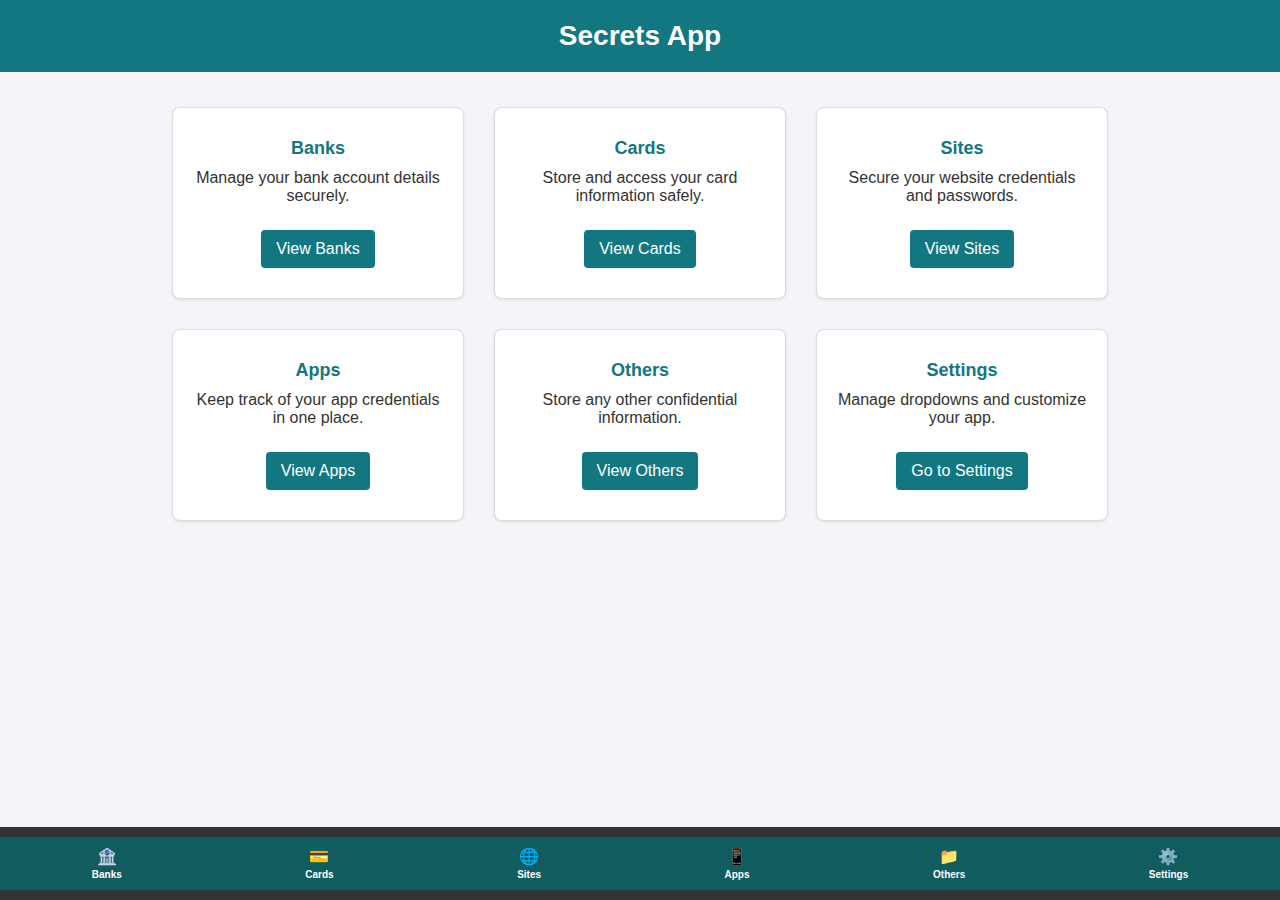
<file: index.html>
<!DOCTYPE html>
<html lang="en">
<head>
    <meta charset="UTF-8">
    <meta name="viewport" content="width=device-width, initial-scale=1.0">
    <title>Secrets App - Home</title>
    <link rel="stylesheet" href="styles/common.css">
    <link rel="stylesheet" href="styles/index.css">
    <link rel="manifest" href="manifest.json">
    <script src="scripts/index.js" defer></script>
</head>
<body>
    <!-- Header Section -->
    <header>
        <h1>Secrets App</h1>
    </header>

    <!-- Main Content Area with Card View -->
    <main id="content-area">
        <div class="home-cards">
            <div class="card">
                <h3 class="card-title">Banks</h3>
                <p class="card-content">Manage your bank account details securely.</p>
                <a href="banks.html" class="action-btn">View Banks</a>
            </div>

            <div class="card">
                <h3 class="card-title">Cards</h3>
                <p class="card-content">Store and access your card information safely.</p>
                <a href="cards.html" class="action-btn">View Cards</a>
            </div>

            <div class="card">
                <h3 class="card-title">Sites</h3>
                <p class="card-content">Secure your website credentials and passwords.</p>
                <a href="sites.html" class="action-btn">View Sites</a>
            </div>

            <div class="card">
                <h3 class="card-title">Apps</h3>
                <p class="card-content">Keep track of your app credentials in one place.</p>
                <a href="apps.html" class="action-btn">View Apps</a>
            </div>

            <div class="card">
                <h3 class="card-title">Others</h3>
                <p class="card-content">Store any other confidential information.</p>
                <a href="others.html" class="action-btn">View Others</a>
            </div>

            <div class="card">
                <h3 class="card-title">Settings</h3>
                <p class="card-content">Manage dropdowns and customize your app.</p>
                <a href="settings.html" class="action-btn">Go to Settings</a>
            </div>
        </div>
    </main>

    <!-- Bottom Navigation Menu -->
    <footer>
        <nav class="bottom-menu">
            <a href="banks.html" class="bottom-menu-item" id="menu-banks">🏦<span class="menu-label">Banks</span></a>
            <a href="cards.html" class="bottom-menu-item" id="menu-cards">💳<span class="menu-label">Cards</span></a>
            <a href="sites.html" class="bottom-menu-item" id="menu-sites">🌐<span class="menu-label">Sites</span></a>
            <a href="apps.html" class="bottom-menu-item" id="menu-apps">📱<span class="menu-label">Apps</span></a>
            <a href="others.html" class="bottom-menu-item" id="menu-others">📁<span class="menu-label">Others</span></a>
            <a href="settings.html" class="bottom-menu-item" id="menu-settings">⚙️<span class="menu-label">Settings</span></a>
        </nav>
    </footer>

    <!-- Register Service Worker -->
    <script>
        if ('serviceWorker' in navigator) {
            navigator.serviceWorker.register('service-worker.js')
                .then(() => console.log('Service Worker Registered'))
                .catch(error => console.log('Service Worker Registration Failed:', error));
        }
    </script>
</body>
</html>
</file>
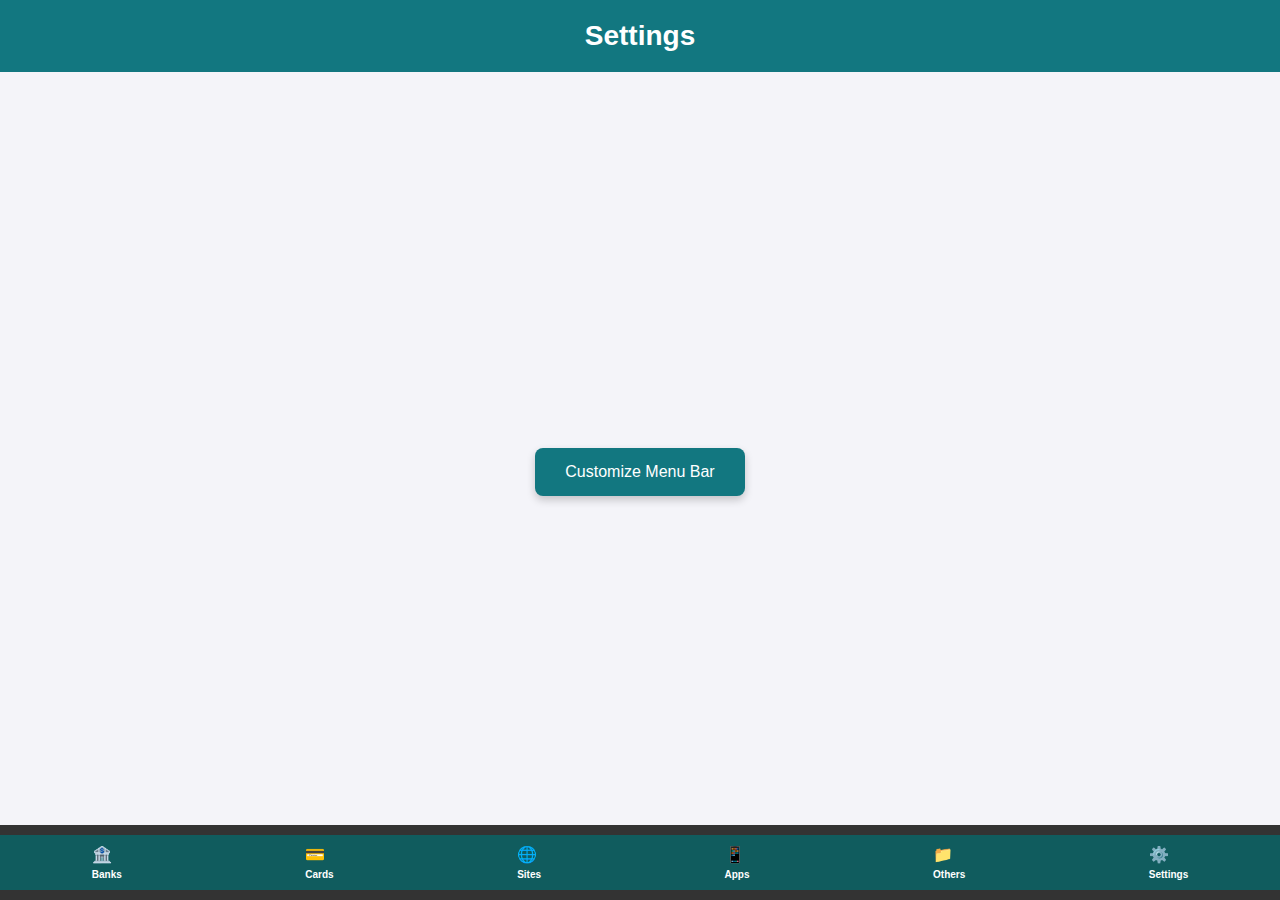
<file: settings.html>
<!DOCTYPE html>
<html lang="en">
<head>
    <meta charset="UTF-8">
    <meta name="viewport" content="width=device-width, initial-scale=1.0">
    <title>Secrets App - Settings</title>
    <link rel="stylesheet" href="styles/common.css">
    <link rel="stylesheet" href="styles/settings.css">
    <link rel="stylesheet" href="modal/modal.css">
    <script src="modal/modal.js" defer></script>
    <script src="scripts/settings.js" defer></script>
    <script>
        console.log("Settings HTML Loaded!"); // Inline log to confirm HTML is loading properly
    </script>
</head>
<body>
    <header>
        <h1>Settings</h1>
    </header>
    <main id="settings-content">
        <button id="customize-menu-btn" class="action-btn">Customize Menu Bar</button>
    </main>

    <!-- Modal Popup for Customizing Menu -->
    <div id="customize-modal" class="modal hidden show"> <!-- Ensure the ID matches exactly -->
        <div class="modal-content">
            <span class="close-btn">&times;</span>
            <h2>Customize Menu Bar</h2>
            <form id="menu-customization-form">
                <div class="form-group">
                    <label for="banks-emoji">Banks</label>
                    <input type="text" id="banks-emoji" class="emoji-input" maxlength="2" placeholder="🏦">
                </div>
                <div class="form-group">
                    <label for="cards-emoji">Cards</label>
                    <input type="text" id="cards-emoji" class="emoji-input" maxlength="2" placeholder="💳">
                </div>
                <div class="form-group">
                    <label for="sites-emoji">Sites</label>
                    <input type="text" id="sites-emoji" class="emoji-input" maxlength="2" placeholder="🌐">
                </div>
                <div class="form-group">
                    <label for="apps-emoji">Apps</label>
                    <input type="text" id="apps-emoji" class="emoji-input" maxlength="2" placeholder="📱">
                </div>
                <div class="form-group">
                    <label for="others-emoji">Others</label>
                    <input type="text" id="others-emoji" class="emoji-input" maxlength="2" placeholder="📁">
                </div>
                <div class="form-group">
                    <label for="settings-emoji">Settings</label>
                    <input type="text" id="settings-emoji" class="emoji-input" maxlength="2" placeholder="⚙️">
                </div>
            </form>
            <div class="modal-actions">
                <button type="button" id="save-menu-btn" class="modal-btn">Save</button>
                <button type="button" id="cancel-menu-btn" class="modal-btn">Cancel</button>
            </div>
        </div>
    </div>

    <!-- Bottom Navigation Menu -->
    <footer>
        <nav class="bottom-menu">
            <a href="banks.html" class="bottom-menu-item" id="menu-banks">🏦<span class="menu-label">Banks</span></a>
            <a href="cards.html" class="bottom-menu-item" id="menu-cards">💳<span class="menu-label">Cards</span></a>
            <a href="sites.html" class="bottom-menu-item" id="menu-sites">🌐<span class="menu-label">Sites</span></a>
            <a href="apps.html" class="bottom-menu-item" id="menu-apps">📱<span class="menu-label">Apps</span></a>
            <a href="others.html" class="bottom-menu-item" id="menu-others">📁<span class="menu-label">Others</span></a>
            <a href="settings.html" class="bottom-menu-item" id="menu-settings">⚙️<span class="menu-label">Settings</span></a>
        </nav>
    </footer>
</body>
</html>
</file>
<file: styles/common.css>
/* General Styles */
body, html {
    margin: 0;
    padding: 0;
    font-family: 'Arial', sans-serif;
    background-color: #f4f4f9;
    color: #333;
}

header {
    background-color: #127780;
    padding: 20px;
    text-align: center;
    color: white;
}

h1 {
    font-size: 28px;
    margin: 0;
}

h2 {
    font-size: 22px;
    margin: 15px 0;
}

h3 {
    font-size: 18px;
    margin: 10px 0;
}

/* Navigation Menu */
nav {
    background-color: #105c5e;
    padding: 10px 0;
}

.menu {
    list-style: none;
    display: flex;
    justify-content: center;
    margin: 0;
    padding: 0;
}

.menu-item {
    padding: 10px 20px;
    color: white;
    text-decoration: none;
    font-weight: bold;
}

.menu-item:hover,
.menu-item.active {
    background-color: #0e4e4f;
    border-bottom: 3px solid #127780;
    border-radius: 4px 4px 0 0;
}

/* Main Content */
main {
    padding: 20px;
}

.content-section {
    display: none;
}

.content-section.active {
    display: block;
}

/* Card Styles */
.card {
    background: white;
    border: 1px solid #ddd;
    padding: 20px;
    margin: 15px 0;
    border-radius: 8px;
    box-shadow: 0px 1px 3px rgba(0, 0, 0, 0.1);
}

.card:hover {
    background: #f0f9f9;
}

/* Buttons */
.action-btn {
    background-color: #127780;
    color: white;
    padding: 10px 15px;
    margin: 10px 0;
    border: none;
    border-radius: 4px;
    cursor: pointer;
}

.action-btn:hover {
    background-color: #0e5e5f;
}

/* Bottom Navigation Menu */
footer {
    position: fixed;
    bottom: 0;
    width: 100%;
    background: #333;
    padding: 10px 0;
}

.bottom-menu {
    display: flex;
    justify-content: space-around;
    margin: 0;
    padding: 0;
    list-style: none;
}

.bottom-menu-item {
    color: white;
    text-decoration: none;
    padding: 10px;
    font-weight: bold;
}

.bottom-menu-item.active,
.bottom-menu-item:hover {
    background-color: #127780;
    border-radius: 4px;
}
</file>
<file: styles/index.css>
/* Index-Specific Styles */
header h1 {
    font-size: 28px;
}

main {
    display: flex;
    justify-content: center;
    align-items: center;
    flex-direction: column;
    padding: 20px;
}

/* Home Page Card View */
.home-cards {
    display: flex;
    flex-wrap: wrap;
    justify-content: center;
    margin-bottom: 80px;  /* Added margin to prevent overlap with footer */
}

.card {
    background: white;
    border: 1px solid #ddd;
    padding: 20px;
    margin: 15px;
    width: 250px;
    border-radius: 8px;
    box-shadow: 0px 1px 3px rgba(0, 0, 0, 0.1);
    text-align: center;
}

.card-title {
    font-size: 18px;
    color: #127780;
    margin-bottom: 10px;
}

.card-content {
    font-size: 16px;
    margin: 10px 0 15px 0;
}

.action-btn {
    display: inline-block;
    background-color: #127780;
    color: white;
    padding: 10px 15px;
    margin-top: 10px;
    border: none;
    border-radius: 4px;
    text-decoration: none;
}

.action-btn:hover {
    background-color: #0e5e5f;
}

/* Bottom Navigation Menu */
footer {
    position: fixed;
    bottom: 0;
    width: 100%;
    background: #333;
    padding: 10px 0;
}

.bottom-menu {
    display: flex;
    justify-content: space-around;
    margin: 0;
    padding: 0;
    list-style: none;
}

.bottom-menu-item {
    color: white;
    text-decoration: none;
    padding: 10px;
    font-weight: bold;
    display: flex;
    flex-direction: column;
    align-items: center;
}

.menu-label {
    font-size: 10px;
    color: white;
    margin-top: 3px;
}

.bottom-menu-item:hover {
    background-color: #127780;
    border-radius: 4px;
}
</file>
<file: styles/settings.css>
/* Settings Page Styles */
#settings-content {
    display: flex;
    justify-content: center;
    margin-top: 20px;
}

#customize-menu-btn {
    font-size: 16px;
}

/* Modal Styling */
.modal {
    display: none;
    position: fixed;
    top: 0;
    left: 0;
    width: 100%;
    height: 100%;
    background: rgba(0, 0, 0, 0.5);
    justify-content: center;
    align-items: center;
}

.modal-content {
    background: white;
    padding: 20px;
    border-radius: 10px;
    width: 40%;
    max-width: 500px;
    position: relative;
}

.close-btn {
    position: absolute;
    top: 10px;
    right: 10px;
    font-size: 20px;
    cursor: pointer;
}

.form-group {
    margin: 10px 0;
}

.emoji-input {
    width: 50px;
    padding: 5px;
    font-size: 20px;
    text-align: center;
}

/* Small Labels Under Menu Items */
.menu-label {
    display: block;
    font-size: 10px;
    margin-top: 5px;
    color: white;
    text-align: center;
}

#settings-content {
    display: flex;
    justify-content: center;
    align-items: center;
    height: 80vh; /* Center the button vertically */
}

.action-btn {
    background-color: #127780;
    color: white;
    padding: 15px 30px;
    font-size: 16px;
    border: none;
    border-radius: 8px;
    cursor: pointer;
    box-shadow: 0px 4px 8px rgba(0, 0, 0, 0.2);
    transition: background-color 0.2s ease-in-out, transform 0.2s ease-in-out;
}

.action-btn:hover {
    background-color: #0e5e5f;
}

.action-btn:active {
    transform: translateY(2px);
}
</file>
<file: modal/modal.css>
/* Modal Container */
.modal {
    display: none; /* Hidden by default */
    position: fixed;
    top: 0;
    left: 0;
    width: 100%;
    height: 100%;
    background: rgba(0, 0, 0, 0.6); /* Darker semi-transparent background */
    justify-content: center;
    align-items: center;
    z-index: 1000; /* Ensure it appears above other content */
    transition: opacity 0.3s ease-in-out; /* Smooth fade-in effect */
}

/* Show Modal with Animation */
.modal.show {
    display: flex;
    opacity: 1;
}

/* Modal Hidden State */
.hidden {
    display: none !important; /* Hide element */
}

/* Modal Content Box */
.modal-content {
    background: #fff;
    padding: 30px;
    border-radius: 12px; /* Rounded corners */
    width: 30%;
    max-width: 600px;
    position: relative;
    box-shadow: 0 4px 8px rgba(0, 0, 0, 0.2); /* Subtle shadow effect */
    transform: translateY(-20px); /* Initial transform */
    transition: transform 0.3s ease-in-out; /* Smooth animation for popup */
}

/* Close Button Styling */
.close-btn {
    position: absolute;
    top: 15px;
    right: 15px;
    font-size: 22px;
    cursor: pointer;
    color: #555;
}

/* Form Group Styling */
.form-group {
    display: flex;
    align-items: center;
    justify-content: space-between;
    margin: 15px 0;
}

/* Label Styling */
.form-group label {
    font-weight: bold;
    margin-right: 15px;
}

/* Emoji Input Fields */
.emoji-input {
    width: 60px;
    padding: 10px;
    font-size: 24px; /* Larger emoji size */
    text-align: center;
    border: 1px solid #ddd;
    border-radius: 8px;
    margin: 0 15px;
    box-shadow: 0 2px 4px rgba(0, 0, 0, 0.1);
}

/* Modal Actions */
.modal-actions {
    display: flex;
    justify-content: space-around; /* Space out the Save and Cancel buttons */
    margin-top: 30px;
}

/* Button Styling (Save, Cancel) */
.modal-btn {
    padding: 12px 24px;
    font-size: 16px;
    font-weight: bold;
    color: white;
    border: none;
    border-radius: 8px;
    cursor: pointer;
    min-width: 120px; /* Minimum width for consistent sizing */
    margin: 0 10px; /* Adjust spacing between buttons */
}

/* Save Button (Green) */
#save-menu-btn {
    background-color: #28a745; /* Matching Green */
}

#save-menu-btn:hover {
    background-color: #218838;
}

#save-menu-btn:active {
    background-color: #1e7e34;
}

/* Cancel Button (Gray) */
#cancel-menu-btn {
    background-color: #6c757d; /* Matching Gray */
}

#cancel-menu-btn:hover {
    background-color: #5a6268;
}

#cancel-menu-btn:active {
    background-color: #4e555b;
}

/* Adjust for Smaller Screens */
@media (max-width: 768px) {
    .modal-content {
        width: 80%;
    }

    /* Stack Buttons Vertically for Smaller Screens */
    .modal-actions {
        flex-direction: column; /* Stack buttons vertically */
        align-items: center; /* Center-align */
    }

    .modal-actions .modal-btn {
        width: 100%; /* Full width buttons on smaller screens */
        margin: 10px 0; /* Vertical spacing between buttons */
    }
}
</file>
